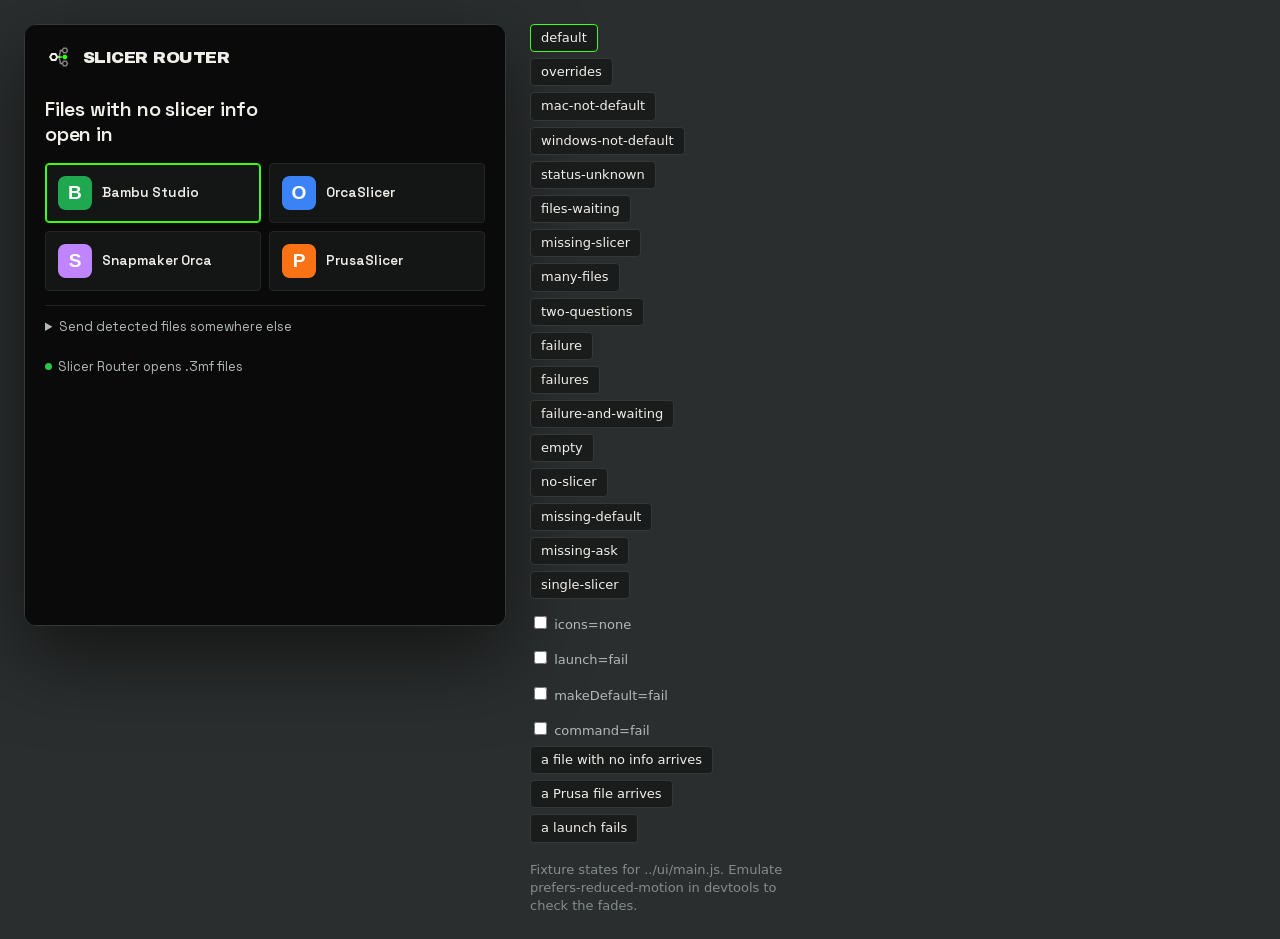
<file: app/ui-preview/index.html>
<!doctype html>
<html lang="en">
<head>
  <meta charset="utf-8">
  <title>Slicer Router window preview</title>
  <style>
    body { margin: 0; padding: 24px; background: #2b2e2e; color: #f0eee9; font: 13px/1.4 system-ui, sans-serif; display: flex; gap: 24px; align-items: flex-start; }
    iframe { width: 480px; height: 600px; border: 1px solid #333838; border-radius: 12px; background: #0a0a0a; box-shadow: 0 30px 80px rgba(0, 0, 0, .55); flex: none; }
    nav { display: flex; flex-direction: column; gap: 6px; align-items: flex-start; }
    button { font: inherit; padding: 4px 10px; background: #1a1c1c; color: inherit; border: 1px solid #333838; border-radius: 4px; cursor: pointer; }
    button[aria-pressed="true"] { border-color: #39ff14; }
    label { color: #b2b8b8; margin-top: 8px; display: block; }
    p { color: #848c8c; margin: 12px 0 0; max-width: 260px; }
  </style>
</head>
<body>
  <iframe id="frame" title="Slicer Router window"></iframe>
  <nav id="states" aria-label="Fixture state"></nav>
  <script>
    const options = new URLSearchParams(location.search);
    const state = options.get("state") ?? "default";
    const states = [
      "default", "overrides", "mac-not-default", "windows-not-default", "status-unknown",
      "files-waiting", "missing-slicer", "many-files", "two-questions",
      "failure", "failures", "failure-and-waiting", "empty", "no-slicer",
      "missing-default", "missing-ask", "single-slicer",
    ];
    const frame = document.getElementById("frame");
    const nav = document.getElementById("states");
    const flags = ["icons=none", "launch=fail", "makeDefault=fail", "command=fail"];

    function load() {
      const query = new URLSearchParams(location.search);
      frame.src = `frame.html?${query}`;
      nav.replaceChildren(
        ...states.map((name) => {
          const button = document.createElement("button");
          button.textContent = name;
          button.setAttribute("aria-pressed", String(name === (query.get("state") ?? "default")));
          button.onclick = () => {
            query.set("state", name);
            history.replaceState(null, "", `?${query}`);
            load();
          };
          return button;
        }),
        ...flags.map((flag) => {
          const [key, value] = flag.split("=");
          const label = document.createElement("label");
          const box = Object.assign(document.createElement("input"), { type: "checkbox", checked: query.get(key) === value });
          box.onchange = () => {
            if (box.checked) query.set(key, value);
            else query.delete(key);
            history.replaceState(null, "", `?${query}`);
            load();
          };
          label.append(box, ` ${flag}`);
          return label;
        }),
        ...[["no-info", "a file with no info arrives"], ["prusa", "a Prusa file arrives"], ["failure", "a launch fails"]].map(([kind, text]) => {
          const button = document.createElement("button");
          button.textContent = text;
          button.onclick = () => frame.contentWindow.__PREVIEW__.arrive(kind);
          return button;
        }),
        Object.assign(document.createElement("p"), {
          textContent: "Fixture states for ../ui/main.js. Emulate prefers-reduced-motion in devtools to check the fades.",
        }),
      );
    }
    load();
  </script>
</body>
</html>
</file>
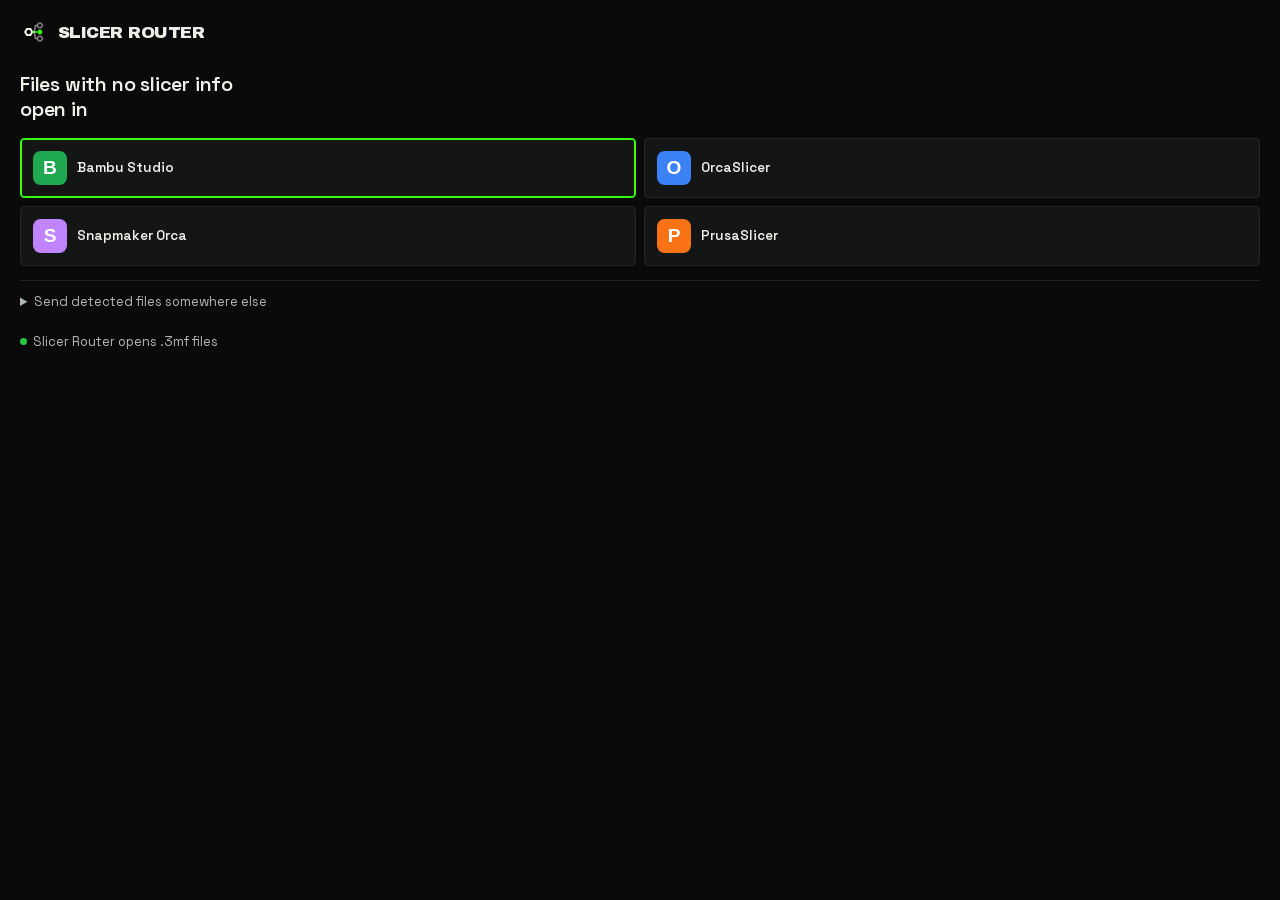
<file: app/ui-preview/frame.html>
<!doctype html>
<html lang="en">
<head>
  <meta charset="utf-8">
  <title>Slicer Router preview frame</title>
  <!-- The real stylesheet, script and markup, resolved from ../ui/ -->
  <base href="../ui/">
  <link rel="stylesheet" href="style.css">
  <script src="../ui-preview/fake-tauri.js"></script>
</head>
<body>
  <script>
    fetch("index.html")
      .then((response) => response.text())
      .then((html) => {
        const shipped = new DOMParser().parseFromString(html, "text/html");
        document.body.replaceChildren(...shipped.body.children);
        for (const original of document.body.querySelectorAll("script")) {
          const script = document.createElement("script");
          script.src = original.getAttribute("src");
          original.replaceWith(script);
        }
      });
  </script>
</body>
</html>
</file>
